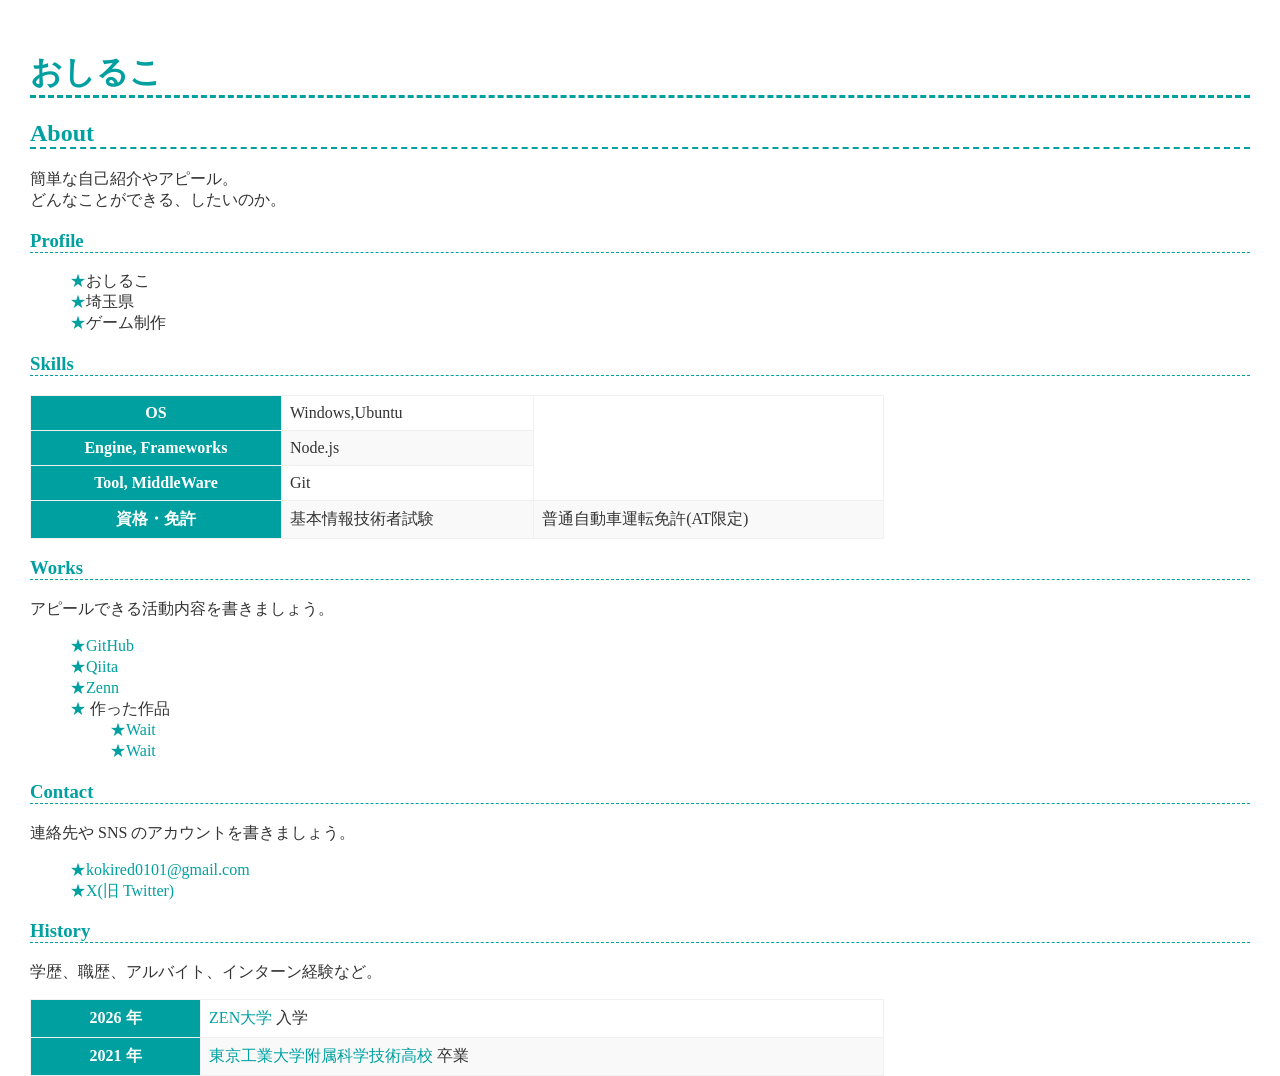
<file: index.html>
<!DOCTYPE html>
<html lang="ja">
  <head>
    <meta charset="utf-8">
    <meta name="viewport" content="width=device-width, initial-scale=1">
    <link href="style.css" rel="stylesheet">
    <title>おしるこのポートフォリオ</title>
  </head>
  <body>
    <h1>おしるこ</h1>


    <h2>About</h2>
    <p>
      簡単な自己紹介やアピール。<br>
      どんなことができる、したいのか。
    </p>

    <h3>Profile</h3>
    <ul>
      <li>おしるこ</li>
      <li>埼玉県</li>
      <li>ゲーム制作</li>
    </ul>

    <h3>Skills</h3>
    <table>
      <tr>
        <th>OS</th>
        <td>Windows,Ubuntu</td>
      </tr>
      <tr>
        <th>Engine, Frameworks</th>
        <td>Node.js</td>
      </tr>
      <tr>
        <th>Tool, MiddleWare</th>
        <td>Git</td>
      </tr>
      <tr>
        <th>資格・免許</th>
        <td>基本情報技術者試験</td>
        <td>普通自動車運転免許(AT限定)</td>
      </tr>
    </table>

    <h3>Works</h3>
    <p>アピールできる活動内容を書きましょう。</p>
    <ul>
      <li><a href="https://github.com/osh1ruk0">GitHub</a></li>
      <li><a href="https://qiita.com/">Qiita</a></li>
      <li><a href="https://zenn.dev/">Zenn</a></li>
      <li>
        作った作品
        <ul>
          <li><a href="https://example.com/">Wait</a></li>
          <li><a href="https://example.com/">Wait</a></li>
        </ul>
      </li>
    </ul>

    <h3>Contact</h3>
    <p>連絡先や SNS のアカウントを書きましょう。</p>
    <ul>
      <li><a href="mailto:name@example.com">kokired0101@gmail.com</a></li>
      <li><a href="https://x.com/osh1ruk0dango">X(旧 Twitter)</a></li>
    </ul>

    <h3>History</h3>
    <p>学歴、職歴、アルバイト、インターン経験など。</p>
    <table>
      <tr>
        <th>2026 年</th>
        <td><a>ZEN大学</a> 入学</td>
      </tr>
      <tr>
        <th>2021 年</th>
        <td><a>東京工業大学附属科学技術高校</a> 卒業</td>
      </tr>
    </table>
  </body>
</html>
</file>
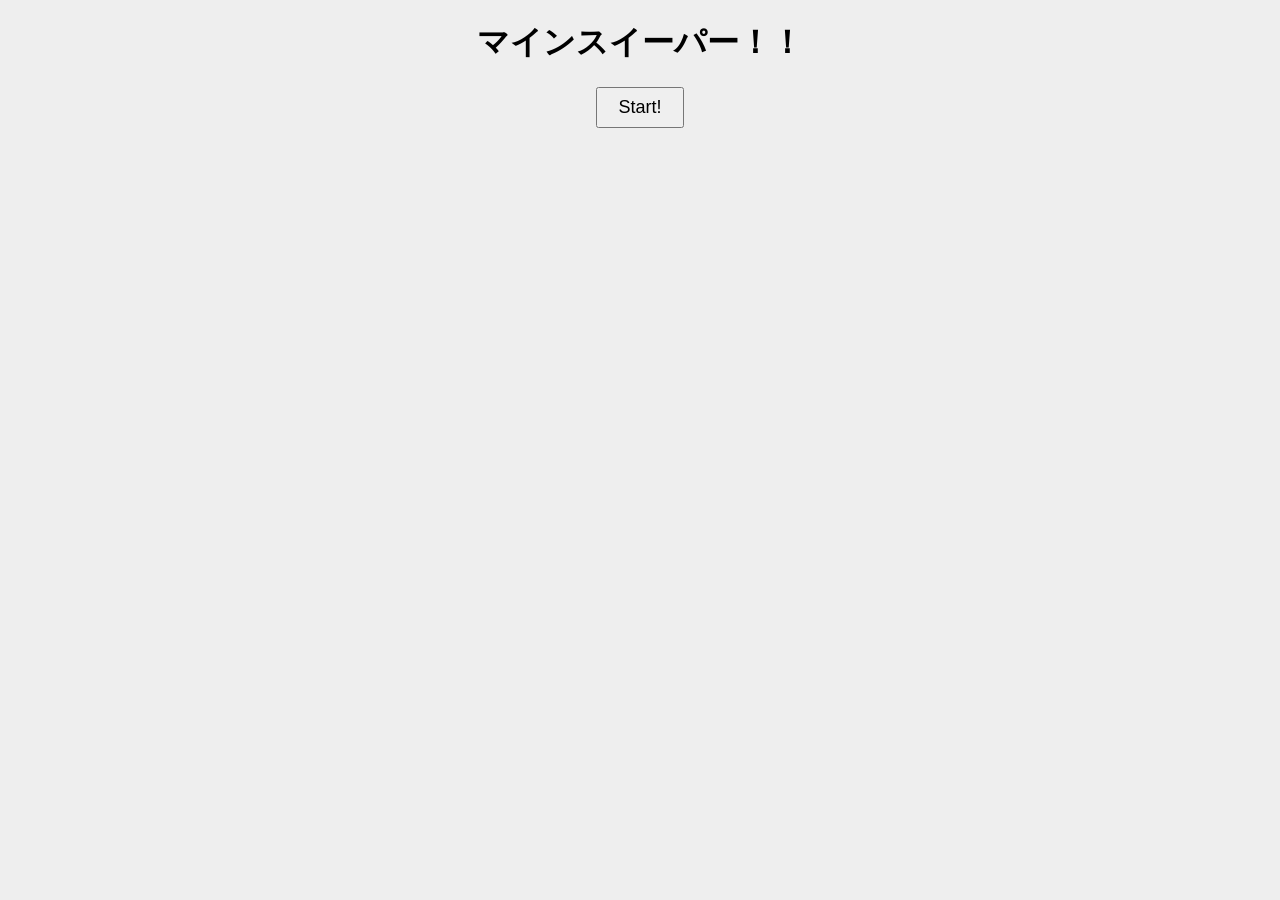
<file: Minesweeper-main/Minesweeper.html>
<!DOCTYPE html>
<html lang="ja">
<head>
  <meta charset="UTF-8">
  <meta name="viewport" content="width=device-width, initial-scale=1.0">
  <link rel="stylesheet" href="Minesweeper.css">
  <title>マインスイーパー</title>
</head>
<body>
  <h1>マインスイーパー！！</h1>

  <div id="message"></div>
  <button id="start-button">Start!</button>
  <div id="game-board"></div>

  <script src="Minesweeper.js"></script>
</body>
</html>
</file>
<file: style.css>
/* --------------------
        全体
-------------------- */

:root {
  --theme-color: #00a0a0;
}

* {
  box-sizing: border-box;
}

html, body {
  width: 100%;
  height: 100%;
}

body {
  margin: 0;
  padding: 30px;
  color: #333;
}

/* --------------------
        見出し
-------------------- */

h1, h2, h3 {
  color: var(--theme-color);
  border-bottom: dashed 0.1em var(--theme-color);
}

/* --------------------
        リンク
-------------------- */

a {
  color: var(--theme-color);
  text-decoration: none;
}

/* --------------------
        リスト
-------------------- */

ul {
  list-style: none;
}
li:before {
  content: "★";
  color: var(--theme-color);
}

/* --------------------
          表
-------------------- */

table {
  border-spacing: 0;
  border-collapse: collapse;
  border: solid 1px #f0f0f0;
  min-width: 70%;
}
tr {
  background-color: #fff;
}
tr:nth-child(2n) {
  background-color: #f9f9f9;
}
th {
  background: var(--theme-color);
  color: #fff;
}
th, td {
  border: solid 1px #f0f0f0;
  padding: 0.5rem;
}
</file>
<file: Minesweeper-main/Minesweeper.css>
body {
  text-align: center;
  font-family: sans-serif;
  background-color: #eeeeee;
}

#game-board {
  display: grid;

  grid-template-columns: repeat(5, 50px);

  gap: 5px;

  justify-content: center;

  margin: 20px;
}

.cell {
  width: 50px;
  height: 50px;

  background-color: #bbbbbb;

  border: 2px solid #888888;

  font-size: 20px;
  font-weight: bold;

  cursor: pointer;
}

.cell.open {
  background-color: white;
}

#message {
  font-size: 20px;
  margin: 10px;
}

#start-button {
  font-size: 18px;
  padding: 8px 20px;
  cursor: pointer;
}
</file>
